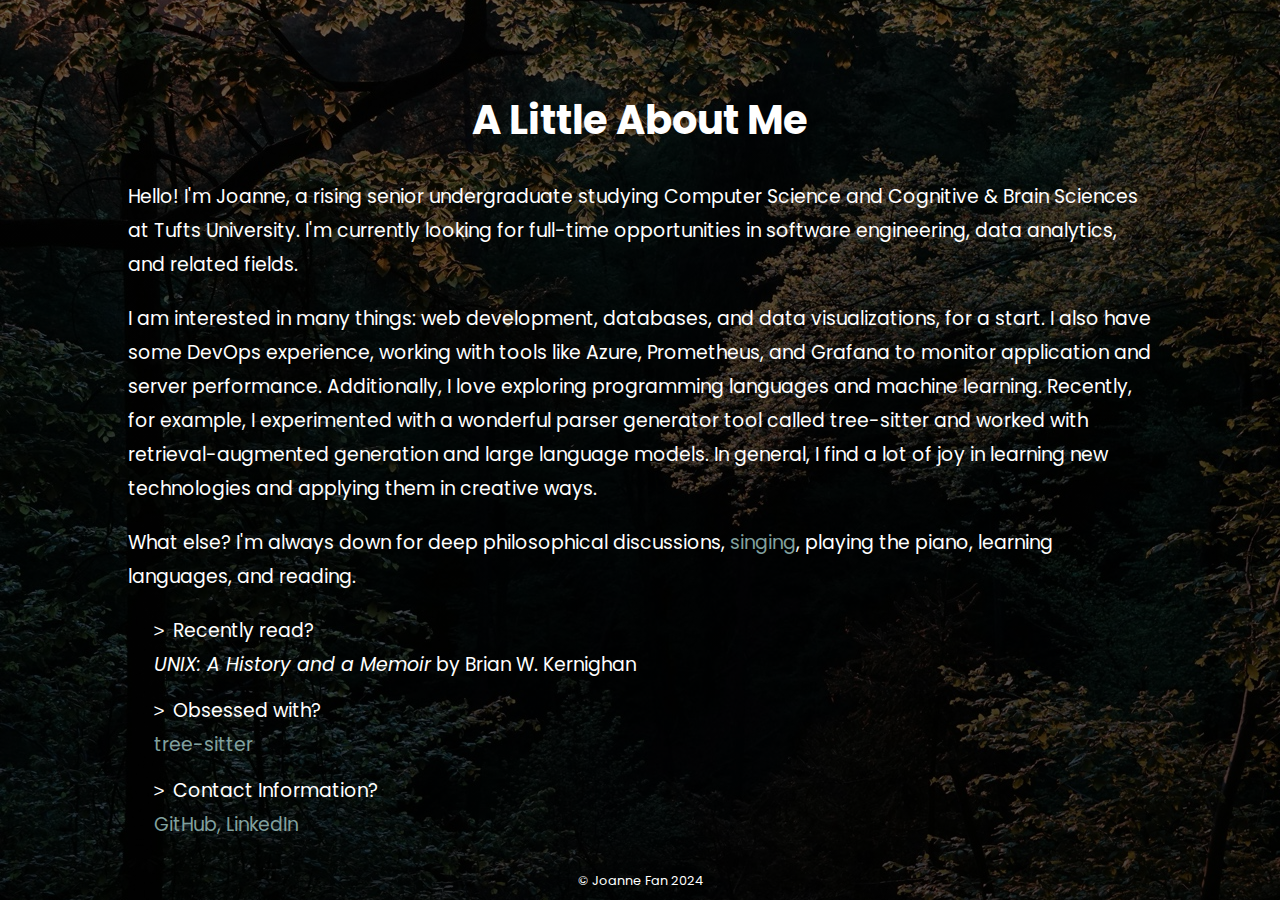
<file: about.html>
<!DOCTYPE html>
<html>

<head>
  <meta charset="utf-8">
  <meta name="viewport" content="width=device-width">
  <link rel="stylesheet" type="text/css" href="style.css">
  <link rel="stylesheet" href="header.css">
  <link rel="stylesheet" type="text/css" href="page.css">
  <title>About</title>
  <script src="https://code.jquery.com/jquery-3.7.1.slim.js"
    integrity="sha256-UgvvN8vBkgO0luPSUl2s8TIlOSYRoGFAX4jlCIm9Adc=" crossorigin="anonymous"></script>
  <script src="static.js"></script>
  <style>
    body {
      background-image:
        linear-gradient(rgba(0, 0, 0, 0.6), rgba(0, 0, 0, 0.7)),
        url('images/forest.jpeg');
    }

    .main-content ul {
      width: 76%;
    }

    .main-content ul li {
      list-style-type: none;
      margin-bottom: 12px;
    }

    .main-content ul li::before {
      content: "˃";
      margin-right: 8px;
    }

  </style>
</head>

<body>
  <header></header>
  <div class="main-content">
    <h1>A Little About Me</h1>
    <p>
      Hello! I'm Joanne, a rising senior undergraduate studying Computer Science and Cognitive &amp; Brain
      Sciences at Tufts University. I'm currently looking for full-time opportunities in software engineering, data analytics, and related fields.
    </p>
    <p>
      I am interested in many things: web development, databases, and data visualizations, for a start. I also have some DevOps experience, working with tools like Azure, Prometheus, and Grafana to monitor application and server performance. Additionally, I love exploring programming languages and machine learning. Recently, for example, I experimented with a wonderful parser generator tool called tree-sitter and worked with retrieval-augmented generation and large language models. In general, I find a lot of joy in learning new technologies and applying them in creative ways.
    </p>
    <p>
      What else? I'm always down for deep philosophical discussions, <a href="https://youtu.be/yJMcghmKqu4" target="_blank" class="external-link">singing</a>, playing the
      piano, learning languages, and reading.
    </p>
    <ul>
      <li>Recently read?<br /><em>UNIX: A History and a Memoir</em> by Brian W. Kernighan</li>
      <li>Obsessed with?<br /><a href="https://tree-sitter.github.io/tree-sitter/" target="_blank"
          class="external-link">tree-sitter</a></li>
      <li>Contact Information?<br /><a href="https://github.com/joannefan" target="_blank"
          class="external-link">GitHub,</a> <a href="https://www.linkedin.com/in/joannefan/" target="_blank"
          class="external-link">LinkedIn</a></li>
    </ul>
  </div>
  <footer>
    <p>© Joanne Fan 2024</p>
  </footer>

  <script>
    $(document).ready(function () {
      $("header").html(getNavHtml());

      // $(".menu").click(function(event) {
      //     $(".mobile-nav-links").toggle();
      // })

      // $(window).resize(function() {
      //     if ($(window).width() > 768) {
      //         $(".mobile-nav-links").css("display", "none");
      //     }
      // });
    })
  </script>
</body>

</html>
</file>
<file: style.css>
@import url('https://fonts.googleapis.com/css2?family=Poppins&display=swap');

*,
*::before,
*::after {
  padding: 0;
  margin: 0;
  box-sizing: border-box;
}

body {
  font-family: 'Poppins', sans-serif;
  background-color: black;
  color: #ffffff;
  padding: 0;
  margin: 0;
}

/* sections */
.scroll-container {
  overflow-y: scroll;
  height: 100vh;
  scroll-snap-type: y proximity;
}

section {
  min-height: 100vh;
  background-size: cover;
  /* ensures image covers the entire section */
  background-position: center;
  background-repeat: no-repeat;
  display: flex;
  flex-direction: column;
  justify-content: center;
  align-items: center;
  text-align: center;
  scroll-snap-align: start;
  scroll-snap-stop: always;
}

section:nth-of-type(1) {
  background-image:
    linear-gradient(to bottom,
      rgba(0, 0, 0, 0.3) 0%,
      rgba(0, 0, 0, 0.4) 25%,
      rgba(0, 0, 0, 0.6) 75%,
      rgba(0, 0, 0, 0.9) 100%),
    url('images/forest.jpeg');
}

section:nth-of-type(2) {
  background-image:
    linear-gradient(to bottom,
      rgba(0, 0, 0, 1) 0%,
      rgba(0, 0, 0, 0.3) 25%,
      rgba(0, 0, 0, 0.3) 75%,
      rgba(0, 0, 0, 1) 100%),
    url('images/space.jpeg');
}

section:nth-of-type(3) {
  background-image:
    linear-gradient(rgba(0, 0, 0, 0.6), rgba(0, 0, 0, 0.5)),
    url('images/world.jpeg');
  position: relative;
}


section:nth-of-type(4) {
  background-image:
    linear-gradient(rgba(0, 0, 0, 0.9), rgba(0, 0, 0, 0.3)),
    url('images/space.jpeg');
}

.section-content p {
  font-size: 1.3rem;
  line-height: 1.7em;
  padding: 10px 5px;
  max-width: 810px;
}

/* credit for the blinking typewriter effect: https://css-tricks.com/snippets/css/typewriter-effect/ */
.typewriter {
  padding: none;
  font-size: 1.5rem;
  overflow: hidden;
  /* Ensures content is not revealed until the animation */
  border-right: .12em solid #e5cda3;
  white-space: nowrap;
  letter-spacing: .1em;
  margin: 0 auto;
  /* Gives the scrolling effect as the typing happens */
  animation:
    typing 3.4s steps(30, end),
    blink-caret .9s step-end infinite;
}

/* The typing effect */
@keyframes typing {
  from {
    width: 0
  }

  to {
    width: 100%
  }
}

/* The typewriter cursor effect */
@keyframes blink-caret {

  from,
  to {
    border-color: transparent
  }

  50% {
    border-color: #ccc19d
  }
}

/* 
  credit for button hover effect using box shadow: 
  https://alvarotrigo.com/blog/best-css-button-hover-effects/ 
*/
.section-content a {
  display: inline-block;
  text-decoration: none;
  background-color: rgba(50, 95, 97, 0.6);
  border: none;
  border-radius: 6px;
  color: rgb(224, 255, 255);
  font-size: 1rem;
  padding: 10px 16px;
  margin-top: 20px;
  transition: all 0.3s;
  outline: none;
  position: relative;
  box-shadow: none;
  transform: translateY(0);
  transition: box-shadow 0.2s ease, transform 0.2s ease;
}

.section-content a:hover,
.section-content a:focus {
  /* horizontal-offset vertical-offset blur-radius spread-radius color */
  box-shadow: 0.3em 0.15em 0 0 rgba(199, 239, 239, 0.768);
  transform: translateY(-0.25em);
}

.section-content a:after {
  position: absolute;
  content: '';
  top: 0;
  left: 0;
  width: 0;
  height: 100%;
  background: #94f9e629;
  transition: all 0.3s;
  border-radius: 6px;
}

.section-content a:hover:after {
  width: 100%;
}

.hidden {
  opacity: 0;
  filter: blur(10px);
  transform: translateX(-30%);
  transition: all 1s;
}

.show {
  opacity: 1;
  filter: blur(0);
  transform: translateX(0);
}

@media(prefers-reduced-motion) {
  .hidden {
    transition: none;
  }
}

@media (max-width: 1000px) {
  .section-content p {
    font-size: 1.25rem;
    max-width: 600px;
  }
}

@media (max-width: 768px) {
  .section-content p {
    font-size: 1rem;
    max-width: 400px;
  }

  .section-content a {
    font-size: 0.8rem;
  }

  .typewriter {
    font-size: 1.2rem;
  }
}
</file>
<file: header.css>
/* header navigation styling */

header {
  position: fixed;
  width: 100%;
  z-index: 100;
  background-color: rgba(95, 158, 160, 0.5);
}

header nav ul {
  padding: 0.6rem 2rem;
  max-width: 640px;
  margin-left: auto;
  display: flex;
  justify-content: space-between;
  align-items: center;
  list-style: none;
}

header ul a {
  text-decoration: none;
  color: #fff;
  padding: 0rem 0.7rem;
  text-transform: uppercase;
  font-size: 1.1rem;
  position: relative;
  /* needed for the hover effect to work */
  text-shadow: 0 -3px 0 #3b3b3b;
}

header ul a:hover {
  cursor: pointer;
}

header ul a::before {
  content: '';
  position: absolute;
  bottom: 0;
  width: 0;
  left: 50%;
  /* Center the underline */
  transform: translateX(-50%);
  height: 2px;
  background-color: white;
  transition: width 0.3s ease;
}

header ul a:hover::before {
  width: 80%;
}

/* TODO: show hamburger for mobile. Currently not used. */
.hamburger {
  padding-left: 1.5rem;
  display: none;
}

.hamburger a {
  padding: 0;
  width: 37px;
  height: 37px;
  display: flex;
  justify-content: center;
  align-items: center;
  border-radius: 50%;
  background-color: rgba(73, 118, 117, 0.7);
  backdrop-filter: blur(10px);
  -webkit-backdrop-filter: blur(10px);
}

.hamburger a .bar {
  position: relative;
  /* allows us to use position absolute for the before and after bars */
  width: 52%;
  height: 1.5px;
  background-color: #fff;
  border-radius: 2px;
}

.hamburger a .bar::before,
.hamburger a .bar::after {
  content: "";
  position: absolute;
  left: 50%;
  /* centers them */
  transform: translateX(-50%);
  /* moves them back left by 50% of their width */
  width: 70%;
  /* 60% of .bar's width */
  height: 100%;
  /* same height as .bar */
  background-color: inherit;
  /* same as .bar */
  border-radius: 2px;
}

.hamburger .bar::before {
  top: -5px;
}

.hamburger .bar::after {
  top: 5px;
}

/* footer */
footer {
  text-align: center;
}

footer p {
  font-size: 0.8rem;
  padding: 10px;
}

@media (max-width: 768px) {
  header ul a {
    font-size: 0.9rem;
  }

  header nav ul {
    padding: 0.6rem 1.2rem;
  }
}
</file>
<file: page.css>
body {
  background-size: cover;
  background-position: center;
  background-repeat: no-repeat;
  background-attachment: fixed;
}

.main-content p,
.main-content ul {
  width: 80%;
  margin: 0 auto;
  margin-bottom: 20px;
  line-height: 1.8em;
  font-size: 1.18rem;
}

.main-content h1 {
  font-size: 2.5rem;
  text-align: center;
  padding-top: 90px;
  padding-bottom: 30px;
}

/* .menu {
    margin-top: 0;
}
*/

.external-link {
  text-decoration: none;
  color: #81a19f;
  position: relative;
}

.external-link:hover {
  cursor: pointer;
}

.external-link::before {
  content: '';
  position: absolute;
  bottom: 0;
  width: 0;
  left: 50%;
  transform: translateX(-50%);
  height: 1px;
  background-color: #81a19f;
  transition: width 0.2s ease;
}

.external-link:hover::before {
  width: 100%;
}

@media (max-width: 768px) {
  .main-content h1 {
    font-size: 1.87rem;
    padding-bottom: 20px;
  }

  .main-content p,
  .main-content ul {
    width: 84%;
    font-size: 1rem;
  }
}
</file>
